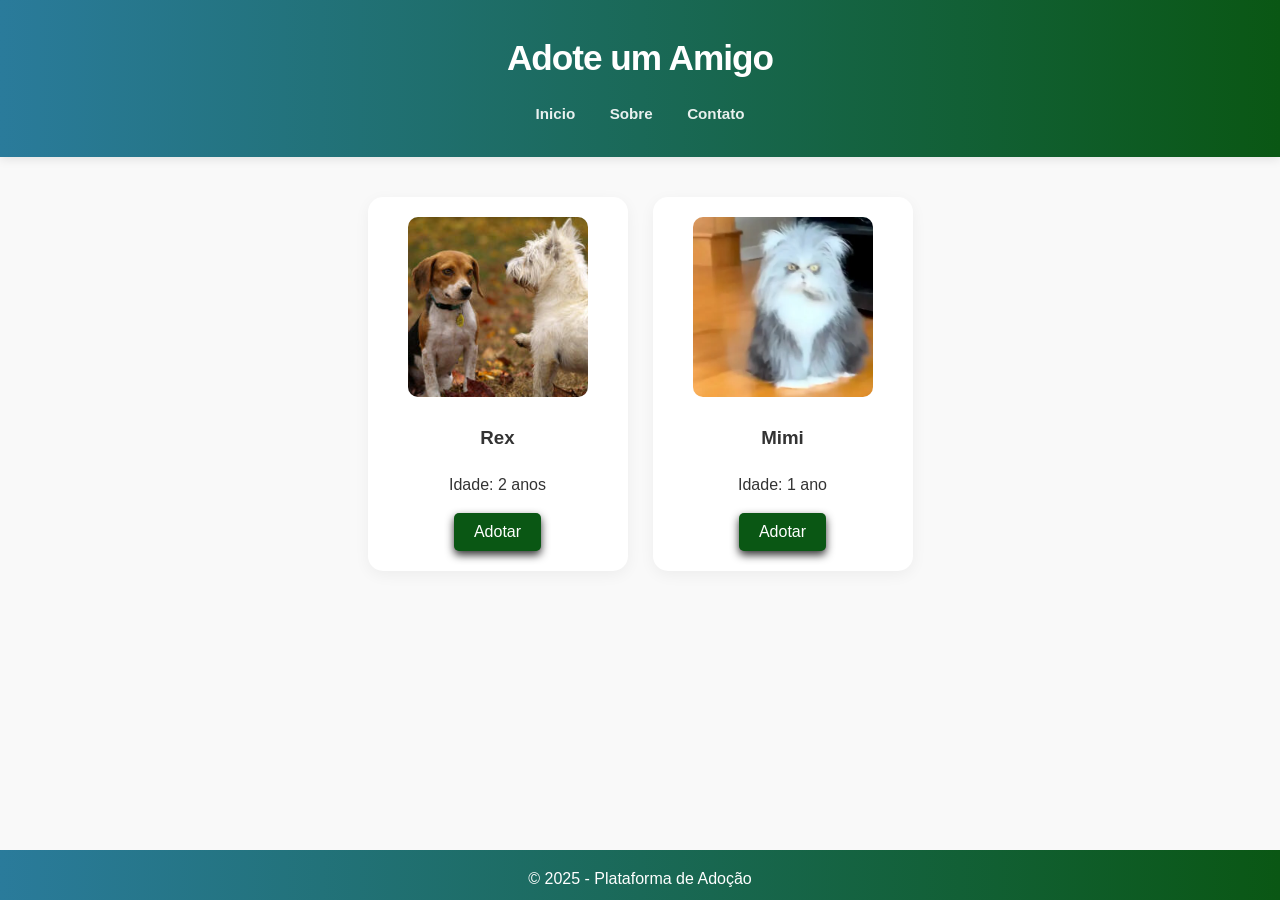
<file: index.html>
<!DOCTYPE html>
<html lang="pt-br">
<head>
    <meta charset="UTF-8">
    <title>Adoção de Animais</title>
    <link rel="stylesheet" href="style.css">
</head>
<body>
    <header> 
        <h1>Adote um Amigo</h1>
        <nav>
            <a href="index.html">Inicio</a>
            <a href="sobre.html">Sobre</a>
            <a href="contato.html">Contato</a>
        </nav>
    </header>

    <section class="animais">
        <div class="card">
            <img style="width: 180px; height: 180px;"src="./imagens/300.png" alt="Cachorro">
            <h3>Rex</h3>
            <p>Idade: 2 anos</p>
             <div class="button1"><button>Adotar</button></div>
        </div>
        <div class="card">
            <img style="width: 180px; height: 180px;" src="./imagens/gato.png" alt="Gato">
            <h3>Mimi</h3>
            <p>Idade: 1 ano</p>
            <div class="button1"><button>Adotar</button></div>
      
    </section>
        

    <footer class="rodape">
        <p>© 2025 - Plataforma de Adoção</p>
    </footer>
</body>
</html>
</file>
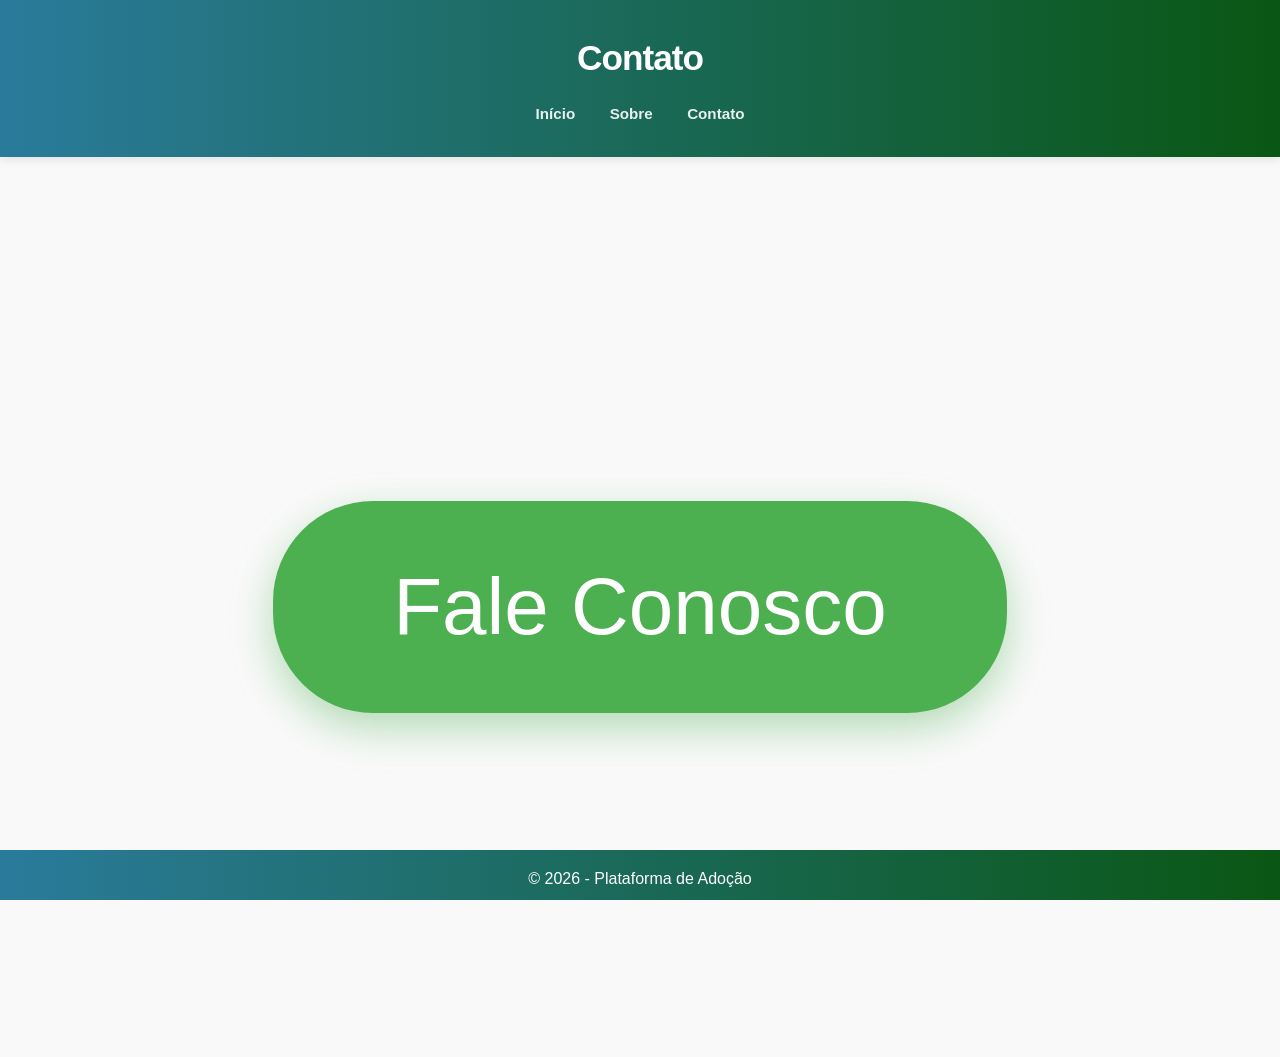
<file: contato.html>
<!DOCTYPE html>
<html lang="pt-br">
<head>
    <meta charset="UTF-8">
    <title>Contato</title>
    <link rel="stylesheet" href="style.css">
</head>
<body>
    <header>
        <h1> Contato</h1>
        <nav>
            <a
             href="index.html">Início</a>
             <a
             href="sobre.html">Sobre</a>
             <a
             href="contato.html">Contato</a>
        </nav>
    </header>
    <section>
        <div class="button">
            <button onclick="window.location.href='https://forms.office.com/Pages/DesignPageV2.aspx?subpage=design&FormId=tATppfFwRE-hzDZjwzttio6x_YkfSwBMjRVH8VGn5VdURjRRQldLRTlYTTNEV0lWMUVMNVE4WEFXTS4u&Token=8c881c8b6b7c406583ff7b7644a6c204'">Fale Conosco</button>
        </div>
    </section>
   <footer class="rodape">
        <p>© 2026 - Plataforma de Adoção</p>
    </footer>
</body>
</html>
</file>
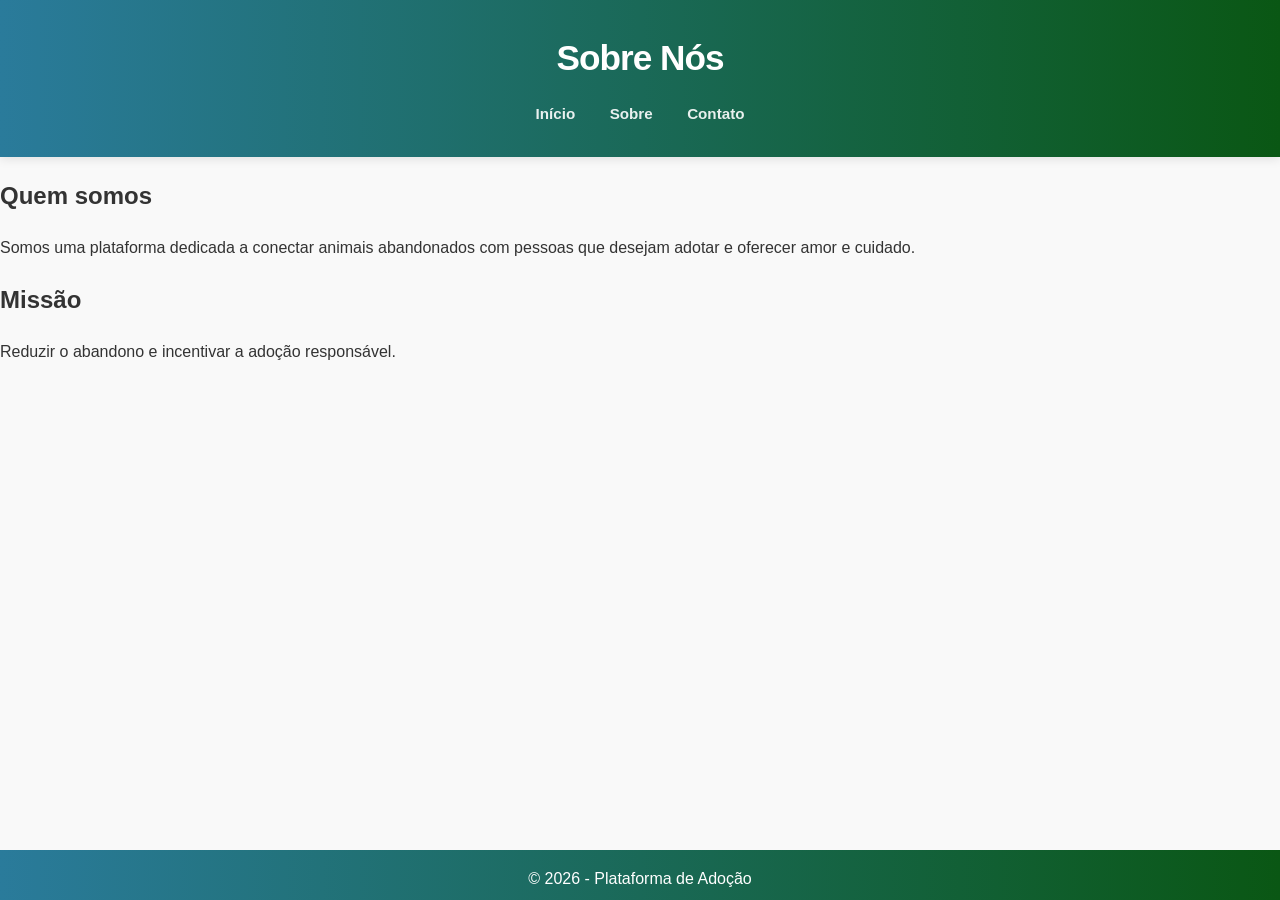
<file: sobre.html>
<!DOCTYPE html>
<html lang="pt-br">
<head>
    <meta charset="UTF-8">
    <title>Sobre</title>
    <link rel="stylesheet" href="style.css">
</head>
<body>
    <header>
        <h1> Sobre Nós</h1>
        <nav> 
            <a 
                href="index.html">Início</a>
            <a 
                href="sobre.html">Sobre</a>
            <a 
                href="contato.html">Contato</a>
        </nav>
    </header>
    <section class="conteudo">
        <h2> Quem somos</h2>
        <p> 
            Somos uma plataforma dedicada a conectar animais 
            abandonados com pessoas que desejam adotar e oferecer amor e cuidado.
        </p>
        <h2> Missão </h2>
        <p> 
            Reduzir o abandono e incentivar a adoção responsável.
        </p>
    </section>
   <footer class="rodape">
        <p>© 2026 - Plataforma de Adoção</p>
    </footer>
</body>
</html>
</file>
<file: style.css>
body { 
    margin: 0;
    font-family: 'Quicksand', sans-serif; 
    background: #f9f9f9;
    color: #333;
    line-height: 1.6;
}

header { 
    background: linear-gradient(90deg, #2A7B9B 0%, #0A5714 100%);
    padding: 30px 15px; 
    text-align: center;
    box-shadow: 0 2px 10px rgba(0,0,0,0.1);
}

header h1 {
    margin: 0;
    color: white;
    font-size: 2.2rem;
    letter-spacing: -1px;
}

nav {
    margin-top: 15px;
}

nav a { 
    color: rgba(255,255,255,0.9); 
    margin: 0 15px;
    text-decoration: none;
    font-weight: bold;
    font-size: 0.95rem;
    transition: color 0.3s;
}

nav a:hover { 
    color: #eddd53; 
}

.banner { 
    background: linear-gradient(rgba(0,0,0,0.4), rgba(0,0,0,0.4)), 
                url('https://imagens.unsplash.com/photo-1601758125946-6ec2ef64daf8') no-repeat center;
    background-size: cover;
    color: white; 
    text-align: center;
    padding: 80px 20px;
}

.animais {
    display: flex;
    justify-content: center;
    flex-wrap: wrap; 
    gap: 25px;
    padding: 40px 20px;
}

.card { 
    background: white;
    padding: 20px;
    border-radius: 15px; 
    text-align: center;
    width: 220px;
    box-shadow: 0 4px 15px rgba(0,0,0,0.05);
    transition: transform 0.3s;
}

.card:hover {
    transform: translateY(-5px);
}

.card img {
    width: 100%; 
    height: 200px;
    object-fit: cover; 
    border-radius: 10px;
}

form { 
    display: flex;
    flex-direction: column;
    max-width: 400px;
    margin: 40px auto;
    padding: 20px;
    background: white;
    border-radius: 10px;
}

input, textarea { 
    margin-bottom: 15px;
    padding: 12px;
    border: 1px solid #ddd;
    border-radius: 8px;
    font-family: inherit;
}

.rodape {
    position: fixed;
    bottom: 0;
    left: 0;
    width: 100%;
    height: 50px;
   background: linear-gradient(90deg, #2A7B9B 0%, #0A5714 100%);
    color: white;
    text-align: center;
}
div.button {
    display: flex;
    justify-content: center;
    align-items: center;
    height: 100vh;
    width: 100%;
}

.button button {
    background: #4CAF50;
    color: white;
    padding: 60px 120px;
    font-size: 5rem;
    border: none;
    border-radius: 100px;
    cursor: pointer;
    box-shadow: 0 15px 40px rgba(76, 175, 80, 0.4);
    transition: all 0.4s ease;
}

.button button:hover {
    background: #388E3C;
    transform: scale(1.1);
    box-shadow: 0 20px 50px rgba(76, 175, 80, 0.5);
}
.button1 button {
    background-color: #0A5714;
    color: white;
    padding: 10px 20px;
    font-size: 1rem;
    border: none;
    border-radius: 5px;
    cursor: pointer;
    transition: background-color 0.3s ease;
    box-shadow: #333 0px 4px 8px;
}
.button1 button:hover {
    background-color: #2A7B9B;
}
</file>
